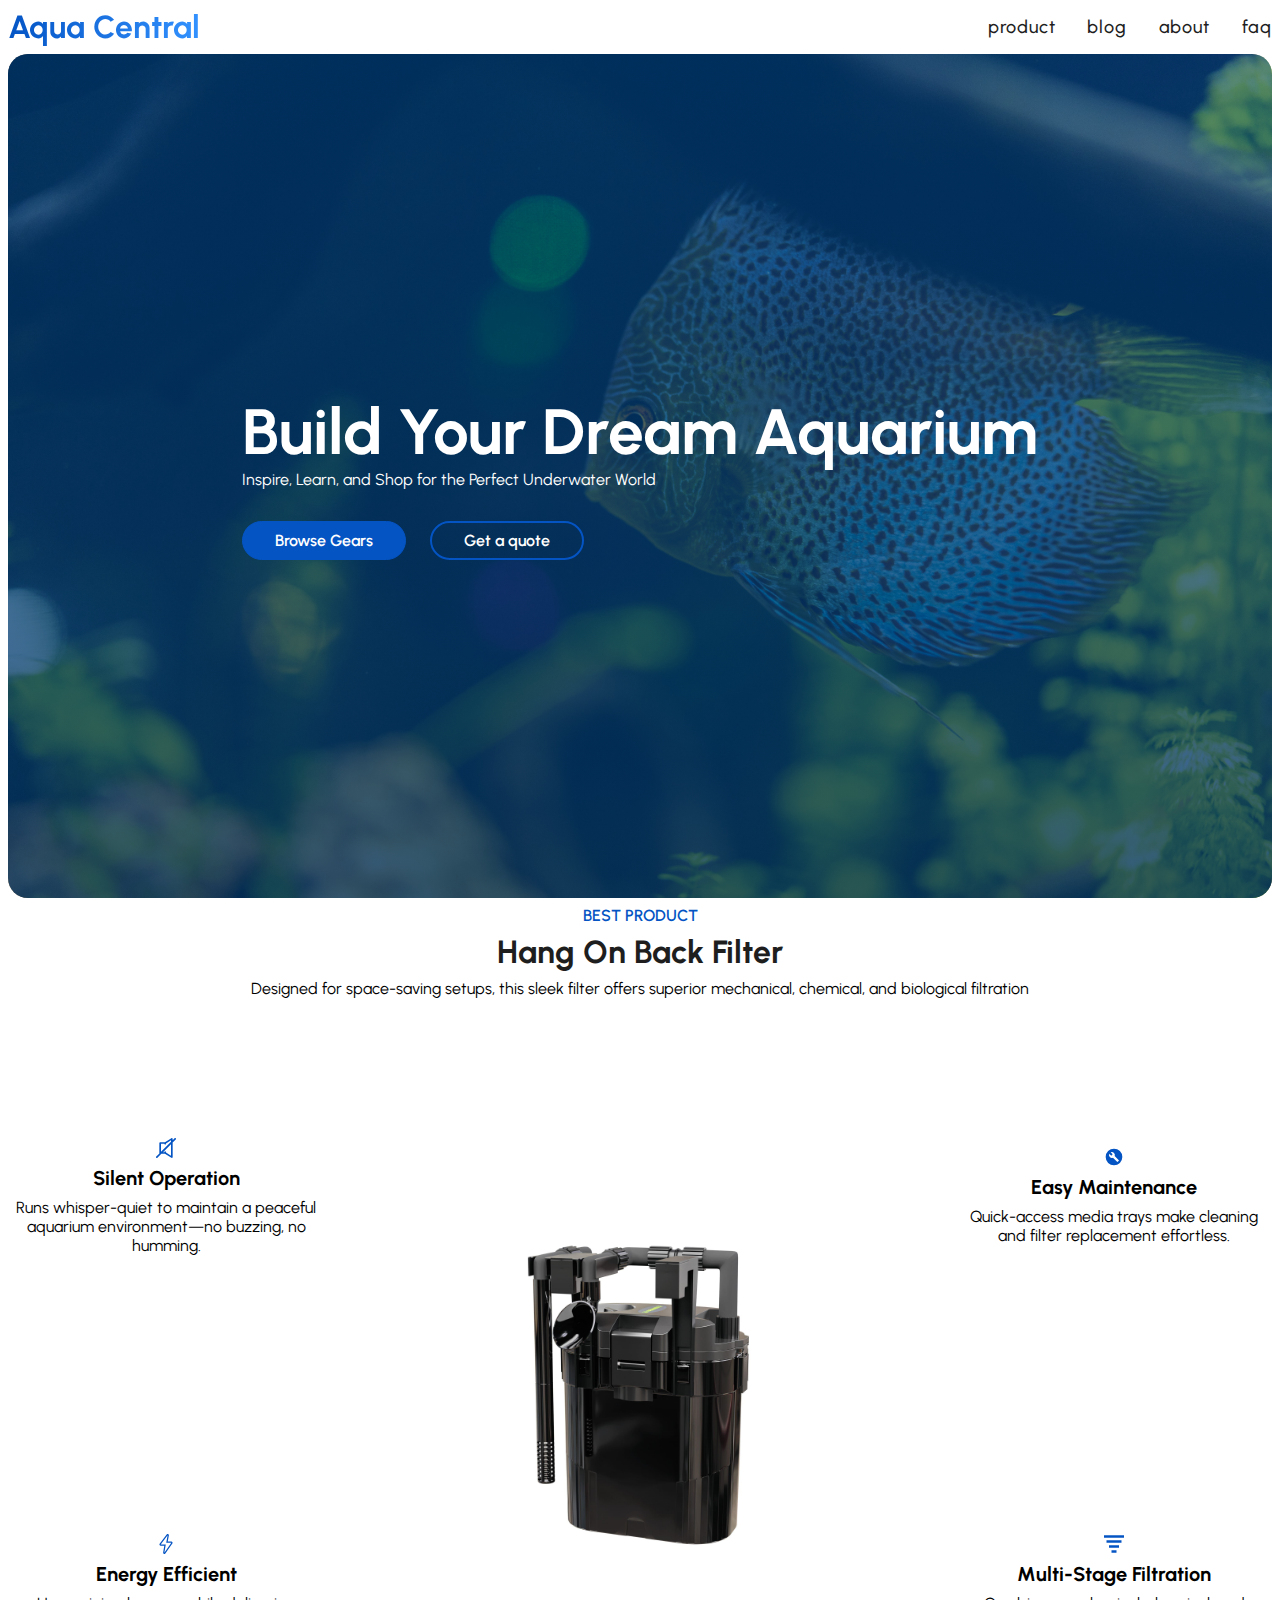
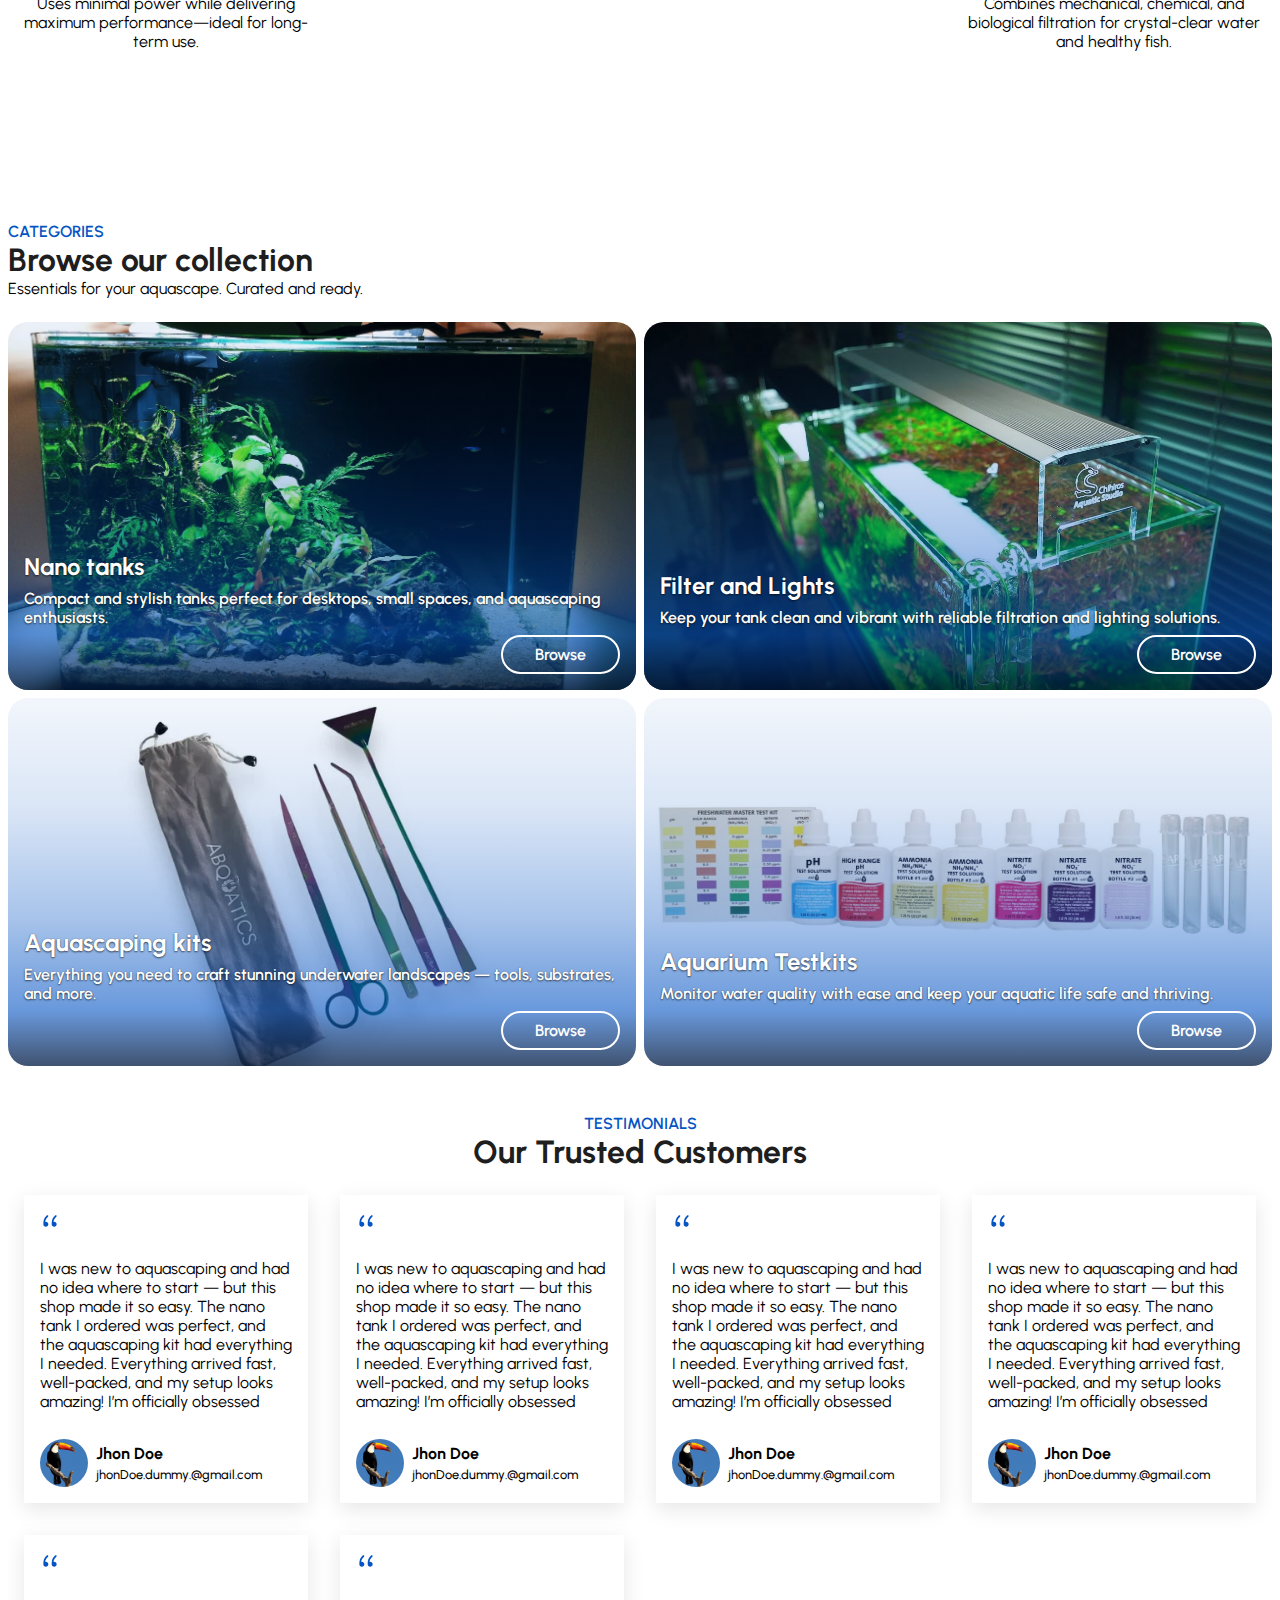
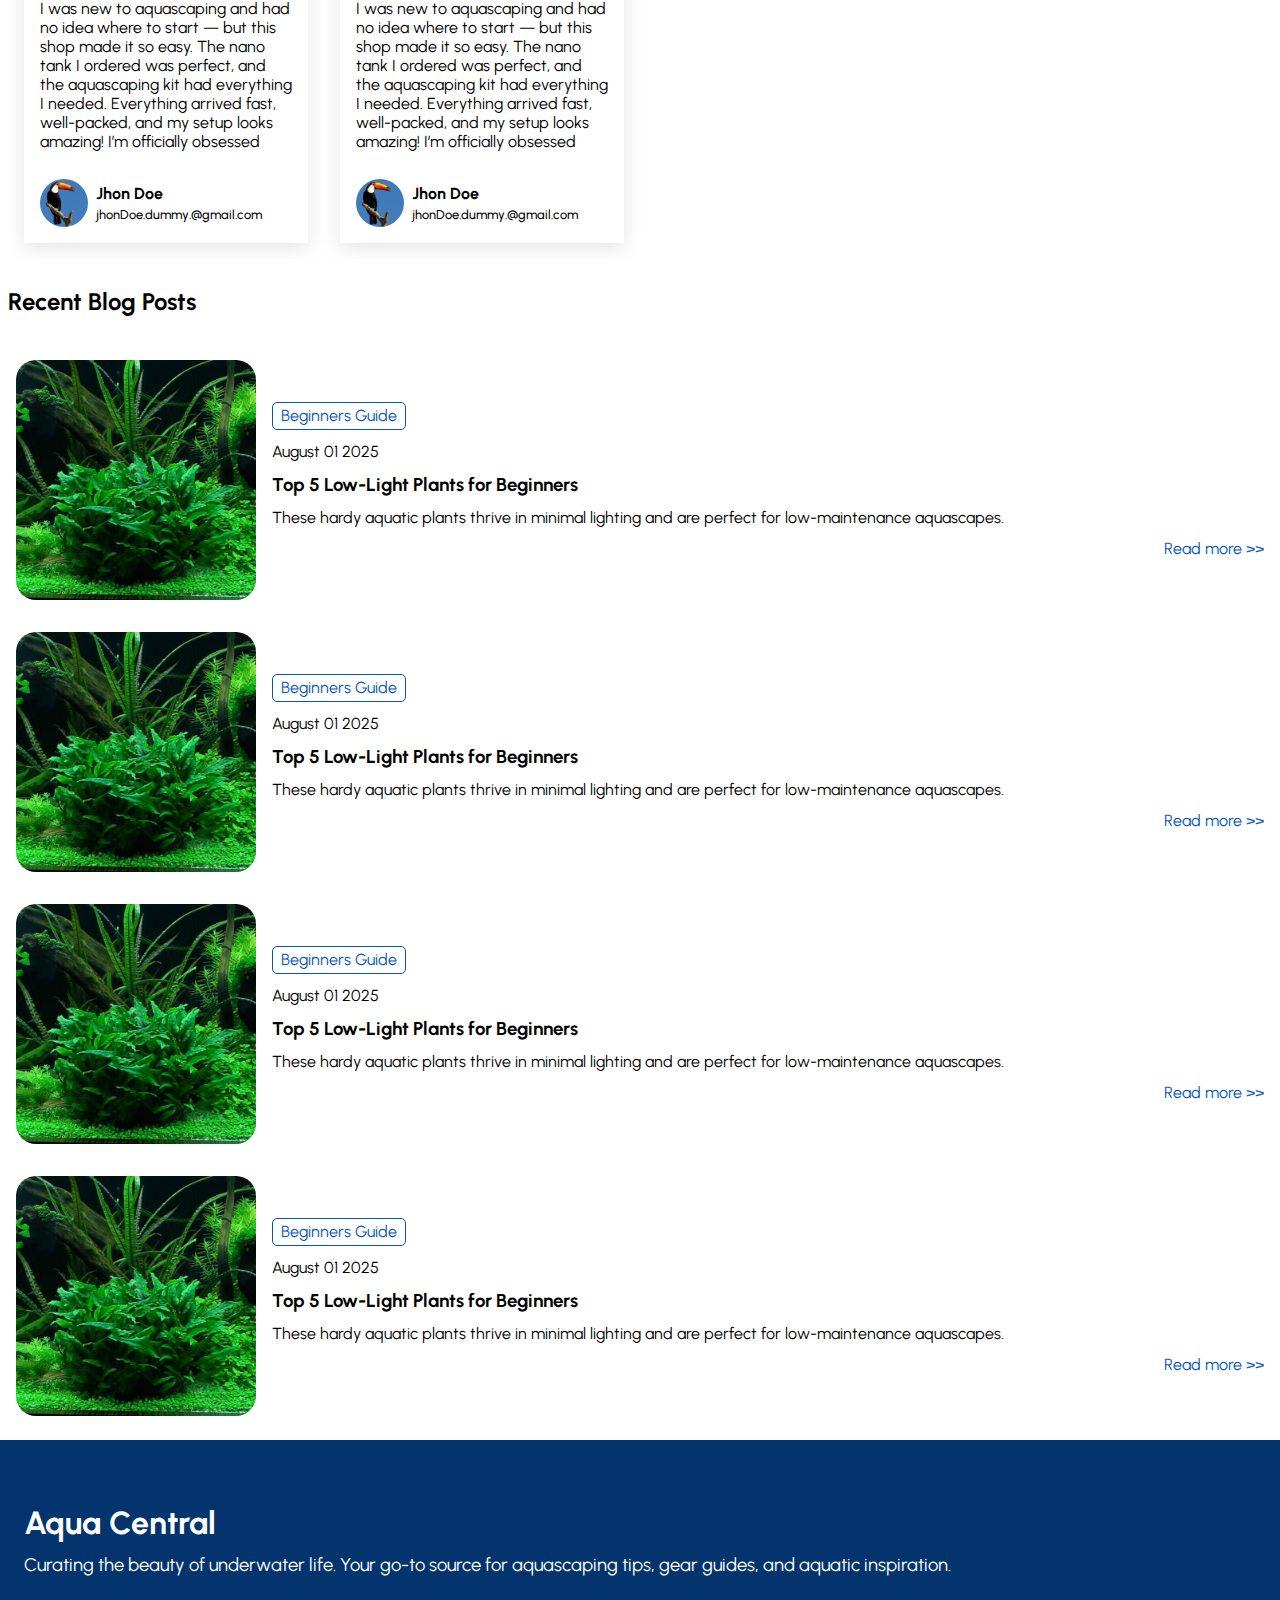
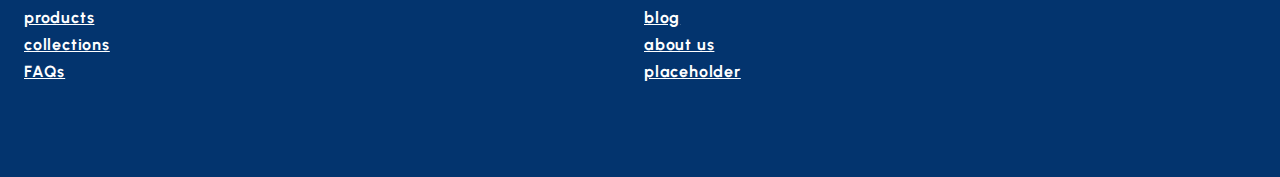
<file: View/home.html>
<!DOCTYPE html>


<html>

    <head>
        <meta charset="utf-8"/>
        <meta name="viewport" content="width=device-width,initial-scale=1.0"/>
        <link rel="stylesheet" href="/public/styles/globalTypo.css"/>
        <link rel="stylesheet" href="/public/styles/globalComponents.css"/>
        <link rel="stylesheet" href="/public/styles/globalStyle.css"/>
        <link rel="stylesheet" href="/public/styles/pageStyles/homeStyle.css"/>
        <link href="https://fonts.googleapis.com/css2?family=Urbanist:wght@400;600;700&display=swap" rel="stylesheet">
    </head>

    <body>

        <header class="globalComponents__navWrapper">
            <p class="globalTypo__logo__header">
                Aqua Central
            </p>

            <button class="burger" aria-label="Toggle navigation">
                ☰
            </button>

            <div class="navMenu">

                <nav class="globalComponents__navigator">
                    <a href="" class="globalComponents__navigator__link globalTypo__navigation__link">product</a>
                    <a href="" class="globalComponents__navigator__link globalTypo__navigation__link">blog</a>
                    <a href="" class="globalComponents__navigator__link globalTypo__navigation__link">about</a>
                    <a href="" class="globalComponents__navigator__link globalTypo__navigation__link">faq</a>
                </nav>

 
            </div>

        </header>

        <main>
            <section class="globalComponents__heroWrapper">
                <div class="globalComponents__heroWrapper__overlay">

                    <div class="globalComponents__heroWrapper__contents">
                        <h1 class="globalTypo__heroPrimary">Build Your Dream Aquarium</h1>
                        <p class="globalTypo__heroSecondary">Inspire, Learn, and Shop for the Perfect Underwater World</p>
                        <div class="globalComponents__heroWrapper__overlay__ctaWrapper">
                            <button class="globalComponents__button__ctaPrimary">Browse Gears</button>
                            <button class="globalComponents__button__ctaSecondary">Get a quote</button>
                        </div>
                    </div>


                </div>
            </section>



            <section class="globalComponents__bestSellerWrapper">
                <header class="globalComponents__bestSellerWrapper__header">
                    <p class="globalTypo__eyebrowText">
                        BEST PRODUCT
                    </p>
                    <h2 class="globalTypo__sectionTitle">Hang On Back Filter</h2>
                    <p class="globalTypo__sectionSecondary">Designed for space-saving setups, this sleek filter offers superior mechanical, chemical, and biological filtration</p>
                </header>

                <div class="globalComponents__bestSellerWrapper__contents">
                    <div class="globalComponents__bestSellerWrapper__contents__contextWrapper">
                        <div class="globalComponents__bestSellerWrapper__contents__contextWrapper__childWrapper">
                            <img src="/public/icons/silence-silent-svgrepo-com.svg" alt="" class="globalComponents__bestSellerWrapper__contents__contextWrapper__childWrapper__icon">
                            <p class="globalTypo__tertiaryHeader">Silent Operation</p>
                            <p class="globalTypo__sectionSecondary">Runs whisper-quiet to maintain a peaceful aquarium environment—no buzzing, no humming.</p>
                        </div>
                        <div class="globalComponents__bestSellerWrapper__contents__contextWrapper__childWrapper">
                            <img src="/public/icons/energy-svgrepo-com.svg" alt="" class="globalComponents__bestSellerWrapper__contents__contextWrapper__childWrapper__icon">
                            <p class="globalTypo__tertiaryHeader">Energy Efficient</p>
                            <p class="globalTypo__sectionSecondary">Uses minimal power while delivering maximum performance—ideal for long-term use.</p>
                        </div>
                    </div>
                    <div class="globalComponents__bestSellerWrapper__contents__imageWrapper">
                        <img src="/public/image_Assets/hangong_Filter.jpg" alt="" class="globalComponents__bestSellerWrapper__contents__imageWrapper__imgFeatured">
                    </div>
                    <div class="globalComponents__bestSellerWrapper__contents__contextWrapper">
                        <div class="globalComponents__bestSellerWrapper__contents__contextWrapper__childWrapper">
                            <img src="/public/icons/maintenance-svgrepo-com (1).svg" alt="" class="globalComponents__bestSellerWrapper__contents__contextWrapper__childWrapper__icon">
                            <p class="globalTypo__tertiaryHeader">Easy Maintenance</p>
                            <p class="globalTypo__sectionSecondary">Quick-access media trays make cleaning and filter replacement effortless.</p>
                        </div>
                        <div class="globalComponents__bestSellerWrapper__contents__contextWrapper__childWrapper">
                            <img src="/public/icons/filter-svgrepo-com.svg" alt="" class="globalComponents__bestSellerWrapper__contents__contextWrapper__childWrapper__icon">
                            <p class="globalTypo__tertiaryHeader">Multi-Stage Filtration</p>
                            <p class="globalTypo__sectionSecondary">Combines mechanical, chemical, and biological filtration for crystal-clear water and healthy fish.</p>
                        </div>
                    </div>
                </div>
            </section>

            <section class="homeStyle__categoriesSection">
                <header class="categoriesSection__header">
                    <p class="globalTypo__eyebrowText">CATEGORIES</p>
                    <h2 class="globalTypo__sectionTitle">Browse our collection</h2>
                    <p class="globalTypo__sectionSecondary__left">Essentials for your aquascape. Curated and ready.</p>
                </header>


                <div class="categoriesSection__content">
                    <div class="categoriesSection__content__contentWrapper" style="background-image: url(/public/image_Assets/nano.jpg);">
                        
                        <div class="categoriesSection__content__contentWrapper__overlay" >
                            <div class="categoriesSection__content__contentWrapper__overlay__contents">
                                <p class="categoriesSection__content__contentWrapper__overlay__contents__primary">Nano tanks</p>
                                <p class="categoriesSection__content__contentWrapper__overlay__contents__secondary">Compact and stylish tanks perfect for desktops, small spaces, and aquascaping enthusiasts.</p>
                                <button class="categoriesSection__content__contentWrapper__overlay__contents__button ">Browse</button>
                            </div>
                        </div>
                        
                    </div>
                    <div class="categoriesSection__content__contentWrapper" style="background-image: url(/public/image_Assets/lights.jpg);">
                        <div class="categoriesSection__content__contentWrapper__overlay" >
                            <div class="categoriesSection__content__contentWrapper__overlay__contents">
                                <p class="categoriesSection__content__contentWrapper__overlay__contents__primary">Filter and Lights</p>
                                <p class="categoriesSection__content__contentWrapper__overlay__contents__secondary">Keep your tank clean and vibrant with reliable filtration and lighting solutions.</p>
                                <button class="categoriesSection__content__contentWrapper__overlay__contents__button ">Browse</button>
                            </div>
                        </div>
                    </div>
                    <div class="categoriesSection__content__contentWrapper" style="background-image: url(/public/image_Assets/aquascapingkits.jpg);">
                        <div class="categoriesSection__content__contentWrapper__overlay" >
                            <div class="categoriesSection__content__contentWrapper__overlay__contents">
                                <p class="categoriesSection__content__contentWrapper__overlay__contents__primary">Aquascaping kits</p>
                                <p class="categoriesSection__content__contentWrapper__overlay__contents__secondary">Everything you need to craft stunning underwater landscapes — tools, substrates, and more.</p>
                                <button class="categoriesSection__content__contentWrapper__overlay__contents__button ">Browse</button>
                            </div>
                        </div>
                    </div>
                    <div class="categoriesSection__content__contentWrapper" style="background-image: url(/public/image_Assets/testkits.jpg);">
                        <div class="categoriesSection__content__contentWrapper__overlay" >
                            <div class="categoriesSection__content__contentWrapper__overlay__contents">
                                <p class="categoriesSection__content__contentWrapper__overlay__contents__primary">Aquarium Testkits</p>
                                <p class="categoriesSection__content__contentWrapper__overlay__contents__secondary">Monitor water quality with ease and keep your aquatic life safe and thriving.</p>
                                <button class="categoriesSection__content__contentWrapper__overlay__contents__button ">Browse</button>
                            </div>
                        </div>
                    </div>
                </div>

            </section>

            <section class="homeStyle__testimonialSection">
                <header class="testimonialSection__header">
                    <p class="globalTypo__eyebrowText">TESTIMONIALS</p>
                    <h2 class="globalTypo__sectionTitle">Our Trusted Customers</h2>
                </header>


                <div class="testimonialSection__testimonialCarousel">

                    <div class="testimonialSection__testimonialCarousel__track">




                        
                        <div class="testimonialSection__content__wrapperCard">
                            <img src="/public/icons/quote-svgrepo-com.svg" alt="" class="globalComponents__icon__testimonialQuote">
                            <p class="testimonialSection__content__wrapperCard__comment">I was new to aquascaping and had no idea where to start — but this shop made it so easy. The nano tank I ordered was perfect, and the aquascaping kit had everything I needed. Everything arrived fast, well-packed, and my setup looks amazing! I’m officially obsessed</p>
                            <figcaption class="testimonialSection__content__wrapperCard__profile">
                                <img src="/public/image_Assets/toucan.jpg" alt="" class="testimonialSection__content__wrapperCard__profile__img">
                                <div class="testimonialSection__content__wrapperCard__profile__info">
                                    <p class="testimonialSection__content__wrapperCard__profile__info__name">Jhon Doe</p>
                                    <p class="testimonialSection__content__wrapperCard__profile__info__userHandler">jhonDoe.dummy.@gmail.com</p>
                                </div>
                            </figcaption>
                        </div>
                        <div class="testimonialSection__content__wrapperCard">
                            <img src="/public/icons/quote-svgrepo-com.svg" alt="" class="globalComponents__icon__testimonialQuote">
                            <p class="testimonialSection__content__wrapperCard__comment">I was new to aquascaping and had no idea where to start — but this shop made it so easy. The nano tank I ordered was perfect, and the aquascaping kit had everything I needed. Everything arrived fast, well-packed, and my setup looks amazing! I’m officially obsessed</p>
                            <figcaption class="testimonialSection__content__wrapperCard__profile">
                                <img src="/public/image_Assets/toucan.jpg" alt="" class="testimonialSection__content__wrapperCard__profile__img">
                                <div class="testimonialSection__content__wrapperCard__profile__info">
                                    <p class="testimonialSection__content__wrapperCard__profile__info__name">Jhon Doe</p>
                                    <p class="testimonialSection__content__wrapperCard__profile__info__userHandler">jhonDoe.dummy.@gmail.com</p>
                                </div>
                            </figcaption>
                        </div>
                        <div class="testimonialSection__content__wrapperCard">
                            <img src="/public/icons/quote-svgrepo-com.svg" alt="" class="globalComponents__icon__testimonialQuote">
                            <p class="testimonialSection__content__wrapperCard__comment">I was new to aquascaping and had no idea where to start — but this shop made it so easy. The nano tank I ordered was perfect, and the aquascaping kit had everything I needed. Everything arrived fast, well-packed, and my setup looks amazing! I’m officially obsessed</p>
                            <figcaption class="testimonialSection__content__wrapperCard__profile">
                                <img src="/public/image_Assets/toucan.jpg" alt="" class="testimonialSection__content__wrapperCard__profile__img">
                                <div class="testimonialSection__content__wrapperCard__profile__info">
                                    <p class="testimonialSection__content__wrapperCard__profile__info__name">Jhon Doe</p>
                                    <p class="testimonialSection__content__wrapperCard__profile__info__userHandler">jhonDoe.dummy.@gmail.com</p>
                                </div>
                            </figcaption>
                        </div>
                        <div class="testimonialSection__content__wrapperCard">
                            <img src="/public/icons/quote-svgrepo-com.svg" alt="" class="globalComponents__icon__testimonialQuote">
                            <p class="testimonialSection__content__wrapperCard__comment">I was new to aquascaping and had no idea where to start — but this shop made it so easy. The nano tank I ordered was perfect, and the aquascaping kit had everything I needed. Everything arrived fast, well-packed, and my setup looks amazing! I’m officially obsessed</p>
                            <figcaption class="testimonialSection__content__wrapperCard__profile">
                                <img src="/public/image_Assets/toucan.jpg" alt="" class="testimonialSection__content__wrapperCard__profile__img">
                                <div class="testimonialSection__content__wrapperCard__profile__info">
                                    <p class="testimonialSection__content__wrapperCard__profile__info__name">Jhon Doe</p>
                                    <p class="testimonialSection__content__wrapperCard__profile__info__userHandler">jhonDoe.dummy.@gmail.com</p>
                                </div>
                            </figcaption>
                        </div>
                        <div class="testimonialSection__content__wrapperCard">
                            <img src="/public/icons/quote-svgrepo-com.svg" alt="" class="globalComponents__icon__testimonialQuote">
                            <p class="testimonialSection__content__wrapperCard__comment">I was new to aquascaping and had no idea where to start — but this shop made it so easy. The nano tank I ordered was perfect, and the aquascaping kit had everything I needed. Everything arrived fast, well-packed, and my setup looks amazing! I’m officially obsessed</p>
                            <figcaption class="testimonialSection__content__wrapperCard__profile">
                                <img src="/public/image_Assets/toucan.jpg" alt="" class="testimonialSection__content__wrapperCard__profile__img">
                                <div class="testimonialSection__content__wrapperCard__profile__info">
                                    <p class="testimonialSection__content__wrapperCard__profile__info__name">Jhon Doe</p>
                                    <p class="testimonialSection__content__wrapperCard__profile__info__userHandler">jhonDoe.dummy.@gmail.com</p>
                                </div>
                            </figcaption>
                        </div>
                        <div class="testimonialSection__content__wrapperCard">
                            <img src="/public/icons/quote-svgrepo-com.svg" alt="" class="globalComponents__icon__testimonialQuote">
                            <p class="testimonialSection__content__wrapperCard__comment">I was new to aquascaping and had no idea where to start — but this shop made it so easy. The nano tank I ordered was perfect, and the aquascaping kit had everything I needed. Everything arrived fast, well-packed, and my setup looks amazing! I’m officially obsessed</p>
                            <figcaption class="testimonialSection__content__wrapperCard__profile">
                                <img src="/public/image_Assets/toucan.jpg" alt="" class="testimonialSection__content__wrapperCard__profile__img">
                                <div class="testimonialSection__content__wrapperCard__profile__info">
                                    <p class="testimonialSection__content__wrapperCard__profile__info__name">Jhon Doe</p>
                                    <p class="testimonialSection__content__wrapperCard__profile__info__userHandler">jhonDoe.dummy.@gmail.com</p>
                                </div>
                            </figcaption>
                        </div>
                    </div>
                </div>
            </section>


            <section class="homeStyle__blogRecentSection">
                <header class="blogRecentSection__header">
                    <h2 class="globalTypo sectionTitle">Recent Blog Posts</h2>
                </header>

                <div class="blogRecentSection__content">
                    <div class="blogRecentSection__content__contentWrapper">
                        <div class="blogRecentSection__content__contentWrapper__imageWrapper">
                            <img src="/public/image_Assets/dummyBlogThumbnail.jpg" alt="" class="blogRecentSection__content__contentWrapper__imageWrapper__img">
                        </div>

                        <div class="blogRecentSection__content__contentWrapper__contextWrapper">
                            <p class="globalTypo__blogCard__meta">Beginners Guide</p>
                           <p class="globalTypo__blogCard__meta__date">August 01 2025</p>
                            <h3 class="globalTypo__blogCard__title">Top 5 Low-Light Plants for Beginners</h3>
                            <p class="globalTypo__blogCard__excerpt">These hardy aquatic plants thrive in minimal lighting and are perfect for low-maintenance aquascapes.</p>
                            <a href="" class="globalTypo__blogCard__linkReadmore">Read more >></a>
                        </div>
                    </div>



                    <div class="blogRecentSection__content__contentWrapper">
                        <div class="blogRecentSection__content__contentWrapper__imageWrapper">
                            <img src="/public/image_Assets/dummyBlogThumbnail.jpg" alt="" class="blogRecentSection__content__contentWrapper__imageWrapper__img">
                        </div>

                        <div class="blogRecentSection__content__contentWrapper__contextWrapper">
                            <p class="globalTypo__blogCard__meta">Beginners Guide</p>
                           <p class="globalTypo__blogCard__meta__date">August 01 2025</p>
                            <h3 class="globalTypo__blogCard__title">Top 5 Low-Light Plants for Beginners</h3>
                            <p class="globalTypo__blogCard__excerpt">These hardy aquatic plants thrive in minimal lighting and are perfect for low-maintenance aquascapes.</p>
                            <a href="" class="globalTypo__blogCard__linkReadmore">Read more >></a>
                        </div>
                    </div>




                    <div class="blogRecentSection__content__contentWrapper">
                        <div class="blogRecentSection__content__contentWrapper__imageWrapper">
                            <img src="/public/image_Assets/dummyBlogThumbnail.jpg" alt="" class="blogRecentSection__content__contentWrapper__imageWrapper__img">
                        </div>

                        <div class="blogRecentSection__content__contentWrapper__contextWrapper">
                            <p class="globalTypo__blogCard__meta">Beginners Guide</p>
                           <p class="globalTypo__blogCard__meta__date">August 01 2025</p>
                            <h3 class="globalTypo__blogCard__title">Top 5 Low-Light Plants for Beginners</h3>
                            <p class="globalTypo__blogCard__excerpt">These hardy aquatic plants thrive in minimal lighting and are perfect for low-maintenance aquascapes.</p>
                            <a href="" class="globalTypo__blogCard__linkReadmore">Read more >></a>
                        </div>
                    </div>



                    <div class="blogRecentSection__content__contentWrapper">
                        <div class="blogRecentSection__content__contentWrapper__imageWrapper">
                            <img src="/public/image_Assets/dummyBlogThumbnail.jpg" alt="" class="blogRecentSection__content__contentWrapper__imageWrapper__img">
                        </div>

                        <div class="blogRecentSection__content__contentWrapper__contextWrapper">
                            <p class="globalTypo__blogCard__meta">Beginners Guide</p>
                           <p class="globalTypo__blogCard__meta__date">August 01 2025</p>
                            <h3 class="globalTypo__blogCard__title">Top 5 Low-Light Plants for Beginners</h3>
                            <p class="globalTypo__blogCard__excerpt">These hardy aquatic plants thrive in minimal lighting and are perfect for low-maintenance aquascapes.</p>
                            <a href="" class="globalTypo__blogCard__linkReadmore">Read more >></a>
                        </div>
                    </div>
                </div>
            </section>




        </main>
        <footer>
            <div class="footer__brandColumn">
                <h4 class="globalTypo__footerBrandLogo">Aqua Central</h4>
                <p class="globalTypo__footerBrandSlogan">Curating the beauty of underwater life. Your go-to source for aquascaping tips, gear guides, and aquatic inspiration.</p>
            </div>

            <section class="footer__linksContent">

                <a href="" class="globalTypo__footerLinks">products</a>
                <a href="" class="globalTypo__footerLinks">blog</a>
                <a href="" class="globalTypo__footerLinks">collections</a>
                <a href="" class="globalTypo__footerLinks">about us</a>
                <a href="" class="globalTypo__footerLinks" >FAQs</a>
                <a href=""class="globalTypo__footerLinks">placeholder</a>

            </section>
        </footer>
        <script src="/scripts/interactScripts.js" defer></script>


    </body>

</html>
</file>
<file: public/styles/globalTypo.css>
.globalTypo__h1{

}

.globalTypo__logo__header{
    color: #1e1e1e;
    font-size: 1.25rem;
    font-weight: 600;
    margin: 0;
    background: linear-gradient(to right, #0454c4, #3392ff);
    -webkit-background-clip: text;
    color: transparent;
    
}

.globalTypo__heroPrimary{
    font-family: 'Urbanist', sans-serif;
    font-size: 4rem;
    margin: 0;
}

.globalTypo__heroSecondary{
    margin: 0;
}

.globalTypo__eyebrowText{
    margin: 0;
    font-size: 1rem;
    font-weight: 600;
    color: #0454c4;
}

.globalTypo__sectionTitle{
    margin: 0;
    font-size: 2rem;
    font-weight: 700;
    color: #1e1e1e;
}

.globalTypo__sectionSecondary{
    font-weight: 1rem;
    margin: 0;
    text-align: center;
}

.globalTypo__sectionSecondary__left{
    font-weight: 1rem;
    margin: 0;
    
}

.globalTypo__tertiaryHeader{
    font-size: 1.25rem;
    font-weight: 700;
    margin: 0;
}


.globalTypo__blogCard__meta{
    margin: 0;
     color: #0454c4;
     padding: 0.2rem 0.5rem 0.2rem 0.5rem;
     border: 1px solid #0454c4;
     width: fit-content;
     border-radius: 5px;
}
.globalTypo__blogCard__title{
    margin: 0;
}
.globalTypo__blogCard__excerpt{
    margin: 0;
}

.globalTypo__blogCard__linkReadmore{
    text-decoration: none;
    align-self: last baseline;
    color: #0454c4 ;
}

.globalTypo__blogCard__meta__date{
    margin: 0;
    font-size: 0.75;
}

.globalTypo__footerBrandLogo{
    margin: 0;
    color: white;
    font-size: 1.25rem;
}

.globalTypo__footerBrandSlogan{
    margin: 0;

    color: white;
    font-size: 1rem;
}

.globalTypo__footerLinks{
    text-decoration: underline;
    color: white;
    font-weight: 700;
}

@media(min-width:767px) {

    .globalTypo__logo__header{
    color: #1e1e1e;
    font-size: 1.25rem;
    font-weight: 700;
    margin: 0;
    background: linear-gradient(to right, #0454c4, #3392ff);
    -webkit-background-clip: text;
    color: transparent;
    }

    .globalTypo__navigation__link{
        font-size: 1rem;
        font-weight: 500;
        letter-spacing: 0.05rem;
    }


    .globalTypo__footerBrandLogo{
        margin: 0;
        color: white;
        font-size: 1.25rem;
    }

    .globalTypo__footerBrandSlogan{
        margin: 0;

        color: white;
        font-size: 1rem;
    }

    .globalTypo__footerLinks{
        text-decoration: underline;
        color: white;
        font-weight: 700;
    }

}


@media(min-width:1023px) {
    
    .globalTypo__logo__header{
    color: #1e1e1e;
    font-size: 1.5rem;
    font-weight: 700;
    margin: 0;
     background: linear-gradient(to right, #0454c4, #3392ff);
    -webkit-background-clip: text;
    color: transparent;
    }

    .globalTypo__navigation__link{
        font-size: 1rem;
        font-weight: 500;
        letter-spacing: 0.05rem;
    }


    .globalTypo__footerBrandLogo{
    margin: 0;
    color: white;
    font-size: 1.5rem;
    }

    .globalTypo__footerBrandSlogan{
        margin: 0;

        color: white;
        font-size: 1.15rem;
    }

    .globalTypo__footerLinks{
        text-decoration: underline;
        color: white;
        font-weight: 700;
        font-size: 1.25;
        letter-spacing: 0.05rem;
    }

}

@media(min-width:1024px) {
    
    .globalTypo__logo__header{
    color: #1e1e1e;
    font-size: 2rem;
    font-weight: 700;
    margin: 0;
    background: linear-gradient(to right, #0454c4, #3392ff);
    -webkit-background-clip: text;
    color: transparent;
    }

    .globalTypo__navigation__link{
        font-size: 1.125rem;
        font-weight: 500;
        letter-spacing: 0.05rem;
    }



    
    .globalTypo__footerBrandLogo{
    margin: 0;
    color: white;
    font-size: 2rem;
    }

    .globalTypo__footerBrandSlogan{
        margin: 0;

        color: white;
        font-size: 1.15rem;
    }

    .globalTypo__footerLinks{
        text-decoration: underline;
        color: white;
        font-weight: 700;
        font-size: 1.25;
        letter-spacing: 0.05rem;
    }

}
</file>
<file: public/styles/globalComponents.css>
/* ---- Navigation BASE ---- */
.navMenu{
    display: flex;
    gap: 1rem;
    align-items: center;
}

/* --- BURGER BUTTON --- */
.burger {
  display: none;
  font-size: 1.8rem;
  background: none;
  border: none;
  cursor: pointer;
}





@media(min-width:425px){
     /*---- nav handlers ---- */
    .burger{
        display: block;
        border: 1px  red;
    }

    .navMenu{
        display: none;
        flex-direction: column;
        gap: 1rem;
        background: white;
        padding: 1rem;
        position: absolute;
        top: 100%;
        left: 0;
        right: 0;
        box-shadow: 0 4px 12px rgba(0,0,0,0.1);
        z-index: 9000000;
    }

    .navMenu.active{
        display: flex;
    }

    .globalComponents__navWrapper{
        position: relative;
        flex-direction: row;
        justify-content: space-between;
        align-items: center;
        display: flex;
        border: 1px  red;
        padding: 0.5rem 0.5rem;
    }
    .globalComponents__navigator{
    display: flex;
    flex-direction: row;
    gap: 2rem;
    }

    .globalComponents__navigator__link{
        text-decoration: none;
        color: #1e1e1e;
    }


    /* hero component */

    .globalComponents__heroWrapper{
        border-radius: 20px;
        width: 100%;
        height: calc(100vh - 3.5rem);
        border: 1px  green;
        position: relative;
        background-size: cover;
        background-position: center;
        color: white;
        background-image: url(/public/image_Assets/hero_BG.jpg);
    }

    .globalComponents__heroWrapper__overlay{
        border-radius: 20px;
        position: absolute;
        top: 0;
        left: 0;
        width: 100%;
        height: 100%;
        display: flex;
        flex-direction: column;
        justify-content: center;
        align-items:center;
        
        background: linear-gradient(
            to bottom,
            rgba(0, 77, 153, 0.6),  /* lighter blue top */
            rgba(0, 51, 102, 0.8)   /* darker blue bottom */
        );
    }

    .globalComponents__heroWrapper__contents{
        border: 1px  red;
        display: flex;
        flex-direction: column;
        padding: 0rem 1rem 0rem 1rem;
        
        
    
    }

    .globalComponents__heroWrapper__overlay__ctaWrapper{
        display: flex;
        flex-direction: column;
        border: 1px  red;
        gap: 1.5rem;
        margin-top:2rem;
        
    }



    .globalComponents__button__ctaPrimary{
        background-color: #0454c4;
        font-family: 'Urbanist', sans-serif;
        font-size: 1rem;
        font-weight: 600;
        color: white;
        border: 0px;
        padding: 0.5rem 2rem 0.5rem 2rem;
        border: 1px solid #0454c4;
        border-radius: 25px;
    }


    .globalComponents__button__ctaSecondary{
        background-color: transparent;
        font-family: 'Urbanist', sans-serif;
        font-size: 1rem;
        font-weight: 600;
        color: white;
        border: 0px;
        padding: 0.5rem 2rem 0.5rem 2rem;
        border: 2px solid #0454c4;
        border-radius: 25px;
    }


    /*--best seller--*/

    .globalComponents__bestSellerWrapper{
        width: 100%;
        height: 100vh;
        border: 1px  red;
        padding: 0.5rem 0rem 0.5rem 0rem;
        display: flex;
        flex-direction: column;
    }
    .globalComponents__bestSellerWrapper__header{
        width: 100%;
        border: 1px  red;
        display: flex;
        flex-direction: column;
        align-items: center;
        justify-content: center;
        gap: 0.5rem;
    }

    .globalComponents__bestSellerWrapper__contents{
        width: 100%;
        flex: 1;
        display: flex;
        flex-direction: column;
        border: 1px  green;
    }

    .globalComponents__bestSellerWrapper__contents__contextWrapper{
        flex: 1;
        border: 1px  red;
        height: 100%;
        display: flex;
        flex-direction: row;
    }

    .globalComponents__bestSellerWrapper__contents__imageWrapper{
        flex: 2;
        border: 1px  red;
        height: 100%;
        display: flex;
        flex-direction: column;
        align-items: center;
        justify-content: center;
    }

    .globalComponents__bestSellerWrapper__contents__contextWrapper__childWrapper{
        border: 1px black;
        flex: 1;
        display: flex;
        flex-direction: column;
        align-items: center;
        justify-content: center;
        gap: 0.5rem;
        padding: 0rem 0.5rem 0rem 0.5rem;
    }

    .globalComponents__bestSellerWrapper__contents__imageWrapper__imgFeatured{
        aspect-ratio: 1/1;
        width: 50%;
        height: 50%;
        object-fit: contain;

    }

    .globalComponents__bestSellerWrapper__contents__contextWrapper__childWrapper__icon{
        width: 1.25rem;
        height: 1.25rem;
    }



    /* icons */

    .globalComponents__icon__testimonialQuote{
            width: 1.25rem;
        height: 1.25rem;
    }
}


@media(min-width:640px){
        .globalComponents__heroWrapper__overlay__ctaWrapper{
        display: flex;
        flex-direction: row;
        border: 1px  red;
        gap: 1.5rem;
        margin-top:2rem;
        
    }
}

@media(min-width:768px){
  .burger {
    display: none;
  }

  .navMenu {
    display: flex !important;
    flex-direction: row;
    align-items: center;
    gap: 1rem;
    position: static;
    padding: 0;
    background: none;
    box-shadow: none;
  }
}

@media(min-width:1025px){
    .globalComponents__bestSellerWrapper__contents{
        width: 100%;
        flex: 1;
        display: flex;
        flex-direction:row;
        border: 1px  green;
    }
    .globalComponents__bestSellerWrapper__contents__contextWrapper{
        flex: 1;
        border: 1px  red;
        height: 100%;
        display: flex;
        flex-direction: column;
    }


}
</file>
<file: public/styles/globalStyle.css>
*{
    box-sizing: border-box;
}

body{
    
    width: 100%;
    height: 100%;
    display: flex;
    flex-direction: column;
    margin: 0;
    padding: 0;
    overflow-x: hidden;
    border: 1px  red;
    font-family: 'Urbanist', sans-serif;
}

main{
    width: 100%;
    flex: 1;
    border: 1px red;
    padding: 0 0.5rem 0 0.5rem;
}




@media(min-width:425px){
footer{
    border: 1px  black;
    padding: 4rem 1.5rem;
    display: flex;
    flex-direction: column;
    background-color: #03346e;
}

.footer__brandColumn{
    border: 1px red;
    display: flex;
    flex-direction: column;
    
    gap: 0.75rem;
    
}

.footer__linksContent{
    display: grid;
    grid-template-columns: repeat(2,1fr);
    border: 1px  red;
    padding: 2rem 0rem;
    gap: 0.5rem;
}
}
</file>
<file: public/styles/pageStyles/homeStyle.css>
@media(min-width:425px){



.homeStyle__categoriesSection{
    width: 100%;
    height: 100vh;
    border: 1px  red;
    padding: 1rem 0 1rem 0;
    display: flex;
    flex-direction: column;
}



.categoriesSection__header{
    display: flex;
    flex-direction: column;
    border: 1px  red;
    width: 100%;
    height: fit-content;
    padding: 0.5rem 0rem 0.5rem 0rem;
}

.categoriesSection__content{
    width: 100%;
    border: 1px red;
    grid-auto-rows: 1fr;
    
    flex: 1;
    display: grid;
    grid-template-columns: repeat( 1fr);

    padding: 1rem 0rem 1rem 0rem;
    gap: 0.5rem;
}

.categoriesSection__content__contentWrapper{
    border: 1px  rgb(7, 6, 6);
    background-size: cover;
    background-position: center;
    position: relative;
    border-radius: 20px;

}

.categoriesSection__content__contentWrapper__overlay{
    position: absolute;
    top: 0;
    left: 0;
    border-radius: 20px;
    width: 100%;
    height: 100%;
    display: flex;
    flex-direction: column;
    justify-content: flex-end;
    padding: 1rem;
    background: linear-gradient(
        to bottom,
        rgba(4, 84, 196, 0.05) 0%,     /* very light at top */
        rgba(4, 84, 196, 0.15) 30%,    /* light blue mid */
        rgba(4, 84, 196, 0.35) 60%,    /* more visible blue */
        rgba(4, 84, 196, 0.6) 85%,     /* darker near bottom */
        rgba(0, 25, 64, 0.75) 100%     /* rich deep navy blue base */
    );
}



.categoriesSection__content__contentWrapper__overlay__contents{
    border: 1px  red;
    display: flex;
    flex-direction: column;
    gap: 0.5rem;
}

.categoriesSection__content__contentWrapper__overlay__contents__primary{
    margin: 0;
    font-weight: 700;
    font-size:1.50rem;
    color: white;
    text-shadow:
  0 1px 2px rgba(0, 0, 0, 0.6),
  0 0 1px rgba(0, 0, 0, 0.4);
}

.categoriesSection__content__contentWrapper__overlay__contents__secondary{
    margin: 0;
    font-weight: 600;
    font-size:1rem;
    color: white;
    text-shadow:
  0 1px 2px rgba(0, 0, 0, 0.6),
  0 0 1px rgba(0, 0, 0, 0.4);
}

.categoriesSection__content__contentWrapper__overlay__contents__button{
    width: fit-content;
    background-color: transparent;
    font-family: 'Urbanist', sans-serif;
    font-size: 1rem;
    font-weight: 600;
    color: white;
    border: 0px;
    padding: 0.5rem 2rem 0.5rem 2rem;
    border: 2px solid #ffffff;
    border-radius: 25px;
    align-self: last baseline;
}

/* testimonial */


.homeStyle__testimonialSection{
    width: 100%;
    height: fit-content;
    padding: 0.5rem 0rem 0.5rem 0rem;
    border: 1px  red;
    display: flex;
    flex-direction: column;
}

.testimonialSection__header{
    display: flex;
    flex-direction: column;
    border: 1px  red;
    width: 100%;
    height: fit-content;
    padding: 0.5rem 0rem 0.5rem 0rem;
    align-items: center;
    justify-content: center;
}

/*
.testimonialSection__testimonialCarousel{
    border: 1px solid rgb(0, 0, 0);
   
    margin-top: auto;
    margin-bottom: auto;
    padding: 1rem 0rem 1rem 0rem;
    display: grid;
    grid-template-columns: repeat(1fr);
}

*/
.testimonialSection__testimonialCarousel{
    border: 1px  rgb(0, 0, 0);
   
    overflow: hidden;
    position: relative;
}

.testimonialSection__testimonialCarousel__track{
    display: flex;
    gap: 1rem;
    overflow-x: auto;
    scroll-snap-type: x mandatory;
    scroll-behavior: smooth;
    -webkit-overflow-scrolling: touch;
    padding: 1rem;
}

.testimonialSection__content__wrapperCard{
    border: 1px  red;
    height: fit-content;
    display: flex;
    flex-direction: column;
    padding: 1rem;
    gap: 0.75rem;
    box-shadow: 0 6px 20px rgba(0, 0, 0, 0.1);
}

.testimonialSection__content__wrapperCard__profile{
    width: 100%;
    border: 1px  red;
    display: flex;
    flex-direction: row;
    gap: 0.5rem;
}

.testimonialSection__content__wrapperCard__profile__img{
    width: 3rem;
    height: 3rem;
    border-radius: 50%;
    border: 1px  red;
    object-fit: cover;
}

.testimonialSection__content__wrapperCard__profile__info{
    display: flex;
    flex-direction: column;
    justify-content: center;
    gap: 0.25rem;
}
.testimonialSection__content__wrapperCard__profile__info__name,.testimonialSection__content__wrapperCard__profile__info__userHandler{
    margin: 0;
}
.testimonialSection__content__wrapperCard__profile__info__name{
    font-weight: 700;
}
.testimonialSection__content__wrapperCard__profile__info__userHandler{
    font-size: 0.80rem;
    font-weight: 500;
}


/*--blog section-- */

.homeStyle__blogRecentSection{
    width: 100%;
    height: fit-content;
    border: 1px  red;
    display: flex;
    flex-direction: column;
}

.blogRecentSection__header{
    width: 100%;
    height: fit-content;
    border: 1px  red;

}

.blogRecentSection__content{
    width: 100%;
    height: fit-content;
    display: flex;
    flex-direction: column;
    padding: 1rem 0rem 1rem 0rem;
    gap: 1rem;
}

.blogRecentSection__content__contentWrapper{
    width: 100%;
    border: 1px black;
    display: flex;
    flex-direction: row;
    padding: 0.5rem;
    border-radius: 10px;
}

.blogRecentSection__content__contentWrapper__imageWrapper{
    border: 1px black;
    width: 7rem;
    height: 7rem;
    display: none;
}
.blogRecentSection__content__contentWrapper__contextWrapper{
    flex: 1;
    display: flex;
    flex-direction: column;
    gap: 0.75rem;
}

}



@media(min-width:640px){
    .categoriesSection__content{
        width: 100%;
        border: 1px red;
        grid-auto-rows: 1fr;
        
        flex: 1;
        display: grid;
        grid-template-columns: repeat(2,1fr);

        padding: 1rem 0rem 1rem 0rem;
        gap: 0.5rem;
    }



}


@media(min-width:768px){
    .blogRecentSection__content__contentWrapper__imageWrapper{
        border: 1px  black;
        width: 12rem;
        height: 12rem;
        display: block;
    }

    .blogRecentSection__content__contentWrapper{
        width: 100%;
        border: 1px black;
        display: flex;
        flex-direction: row;
        padding: 0.5rem;
        border-radius: 10px;
        gap: 1rem;
        align-items: center;
        border-radius: 5px;
    }

    .blogRecentSection__content__contentWrapper__imageWrapper__img{
        width: 100%;
        height: 100%;
        object-fit: cover;
        border-radius: 20px;
    }

}

@media(min-width:1025px){
    .testimonialSection__testimonialCarousel__track{
    display: grid;
    grid-template-columns: repeat(auto-fit, minmax(280px, 1fr));
    gap: 2rem;
    overflow: visible; /* no scroll needed */
  }


    .blogRecentSection__content__contentWrapper__imageWrapper{
        border: 1px  black;
        width: 15rem;
        height: 15rem;
        display: block;
    }

    .blogRecentSection__content__contentWrapper{
        width: 100%;
        border: 1px black;
        display: flex;
        flex-direction: row;
        padding: 0.5rem;
        border-radius: 10px;
        gap: 1rem;
        align-items: center;
        border-radius: 5px;
    }

    .blogRecentSection__content__contentWrapper__imageWrapper__img{
        width: 100%;
        height: 100%;
        object-fit: cover;
        border-radius: 20px;
    }

}
</file>
